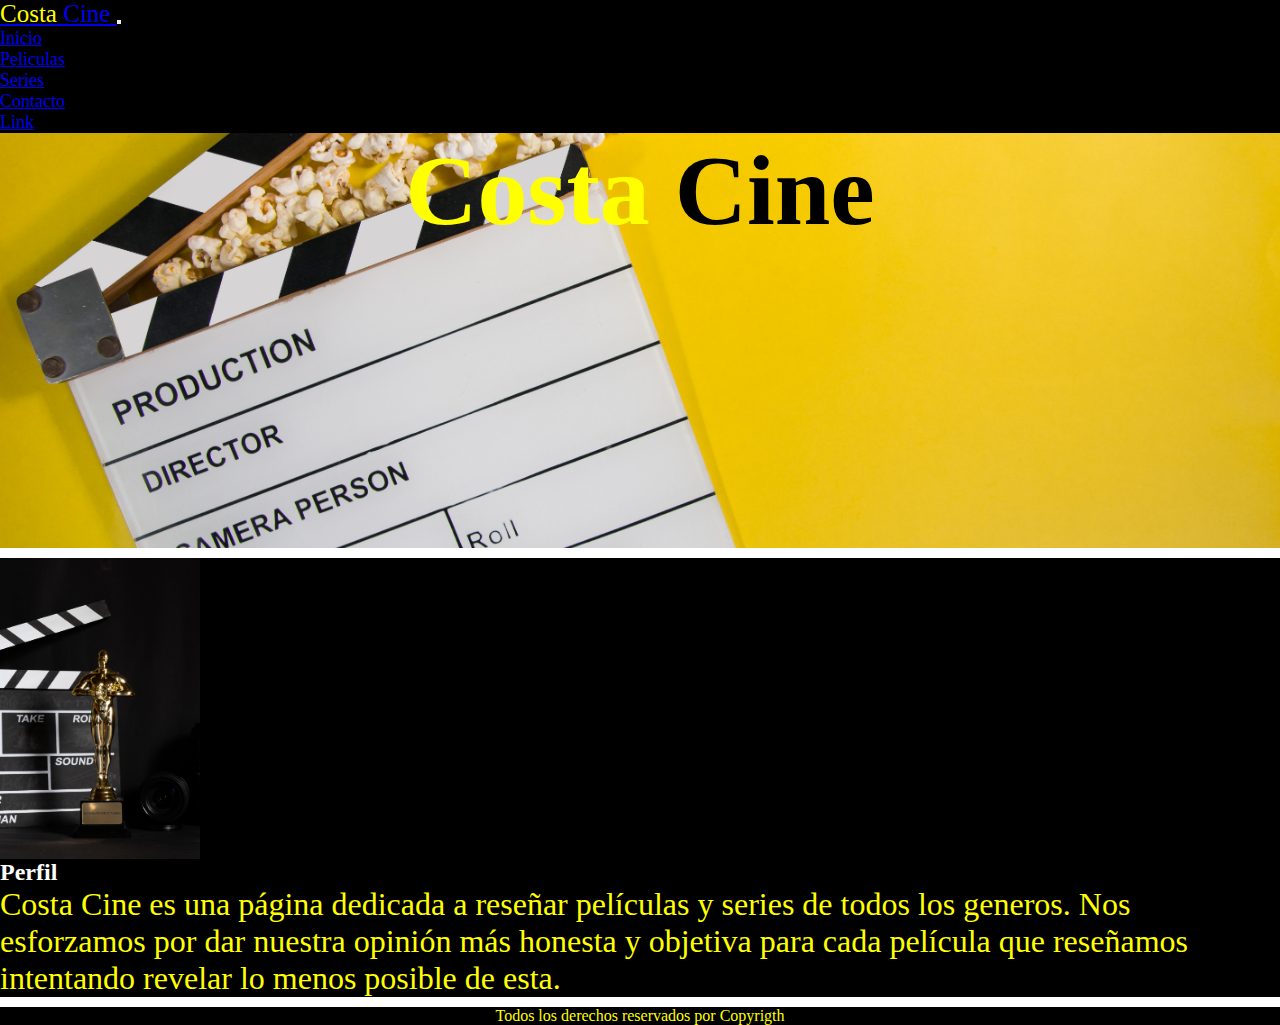
<file: index.html>
<!doctype html>
<html lang="en">

<head>
    <meta charset="utf-8">
    <meta name="viewport" content="width=device-width, initial-scale=1">
    <title>Costa Cines</title>
    <link href="https://cdn.jsdelivr.net/npm/bootstrap@5.3.0-alpha3/dist/css/bootstrap.min.css" rel="stylesheet"
        integrity="sha384-KK94CHFLLe+nY2dmCWGMq91rCGa5gtU4mk92HdvYe+M/SXH301p5ILy+dN9+nJOZ" crossorigin="anonymous">
    <link rel="stylesheet" href="styles/style.css">
</head>

<body>
    <header>
        <div>
            <nav class="navbar navbar-expand-sm bg-dark navbar-dark">
                <div class="container-fluid">
                    <a class="navbar-brand" href="#"><span>Costa</span> Cine </a>
                    <button class="navbar-toggler" type="button" data-bs-toggle="collapse"
                        data-bs-target="#collapsibleNavbar">
                        <span class="navbar-toggler-icon"></span>
                    </button>
                    <div class="collapse navbar-collapse" id="collapsibleNavbar">
                        <ul class="navbar-nav">
                            <li class="nav-item">
                                <a class="nav-link" href="index.html">Inicio</a>
                            </li>
                            <li class="nav-item">
                                <a class="nav-link" href="./pages/resenaspelis.html">Peliculas</a>
                            </li>
                            <li class="nav-item">
                                <a class="nav-link" href="./pages/resenasseries.html">Series</a>
                            </li>
                            <li class="nav-item">
                                <a class="nav-link" href="./pages/contacto.html">Contacto</a>
                            </li>
                            <li class="nav-item">
                                <a class="nav-link" href="#">Link</a>
                            </li>
                        </ul>
                    </div>
                </div>
            </nav>
        </div>

    </header>

    <section class="container-fluid">
        <div class="row">
            <div class="col-12">
                <div class="banner">
                    <h1> <span>Costa</span> Cine</h1>
                </div>

            </div>
        </div>
    </section>

    <section class="container">
        <div class="row">
            <div class="col-3"> <img class="perfilimg" src="img/perfil.jpg" alt="Imagen-perfil"></div>
            <div class="col-9">
                <h2>Perfil</h2>
                <p> Costa Cine es una página dedicada a reseñar películas y series de todos los generos. Nos esforzamos
                    por dar nuestra opinión más honesta y objetiva para cada película que reseñamos intentando revelar
                    lo menos posible de esta.

                </p>

            </div>
        </div>

    </section>

    <footer class="container-fluid">
        <div class="row">
            <div class="col-12">
                <p>Todos los derechos reservados por Copyrigth</p>
            </div>
        </div>
    </footer>



    <script src="https://cdn.jsdelivr.net/npm/bootstrap@5.3.0-alpha3/dist/js/bootstrap.bundle.min.js"
        integrity="sha384-ENjdO4Dr2bkBIFxQpeoTz1HIcje39Wm4jDKdf19U8gI4ddQ3GYNS7NTKfAdVQSZe" crossorigin="anonymous">
    </script>
</body>

</html>
</file>
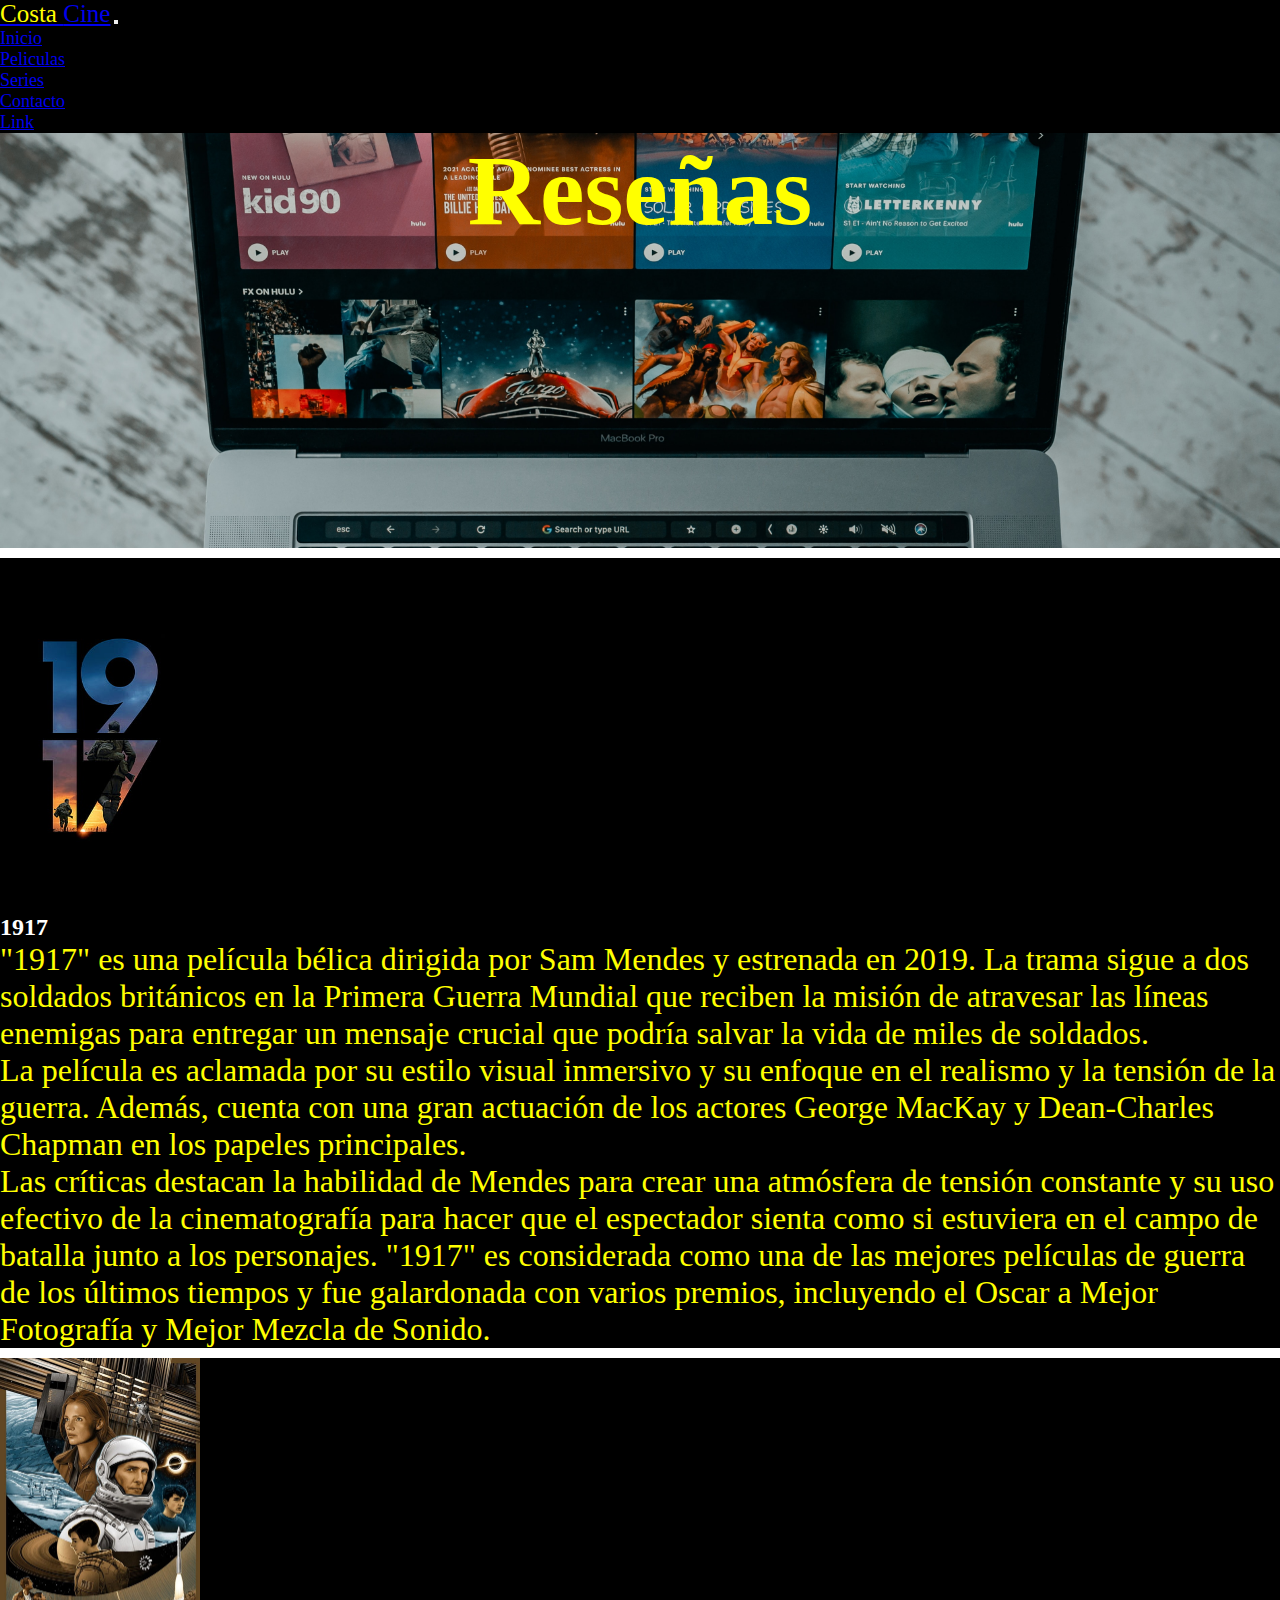
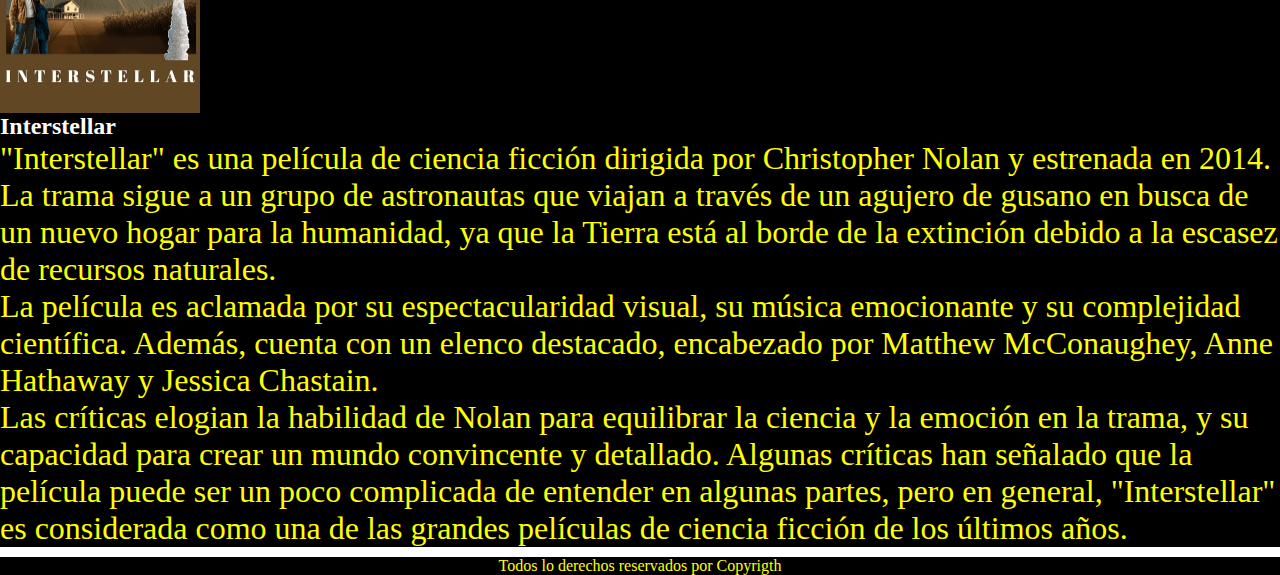
<file: pages/resenaspelis.html>
<!doctype html>
<html lang="en">

<head>
  <meta charset="utf-8">
  <meta name="viewport" content="width=device-width, initial-scale=1">
  <title>Bootstrap demo</title>
  <link href="https://cdn.jsdelivr.net/npm/bootstrap@5.3.0-alpha3/dist/css/bootstrap.min.css" rel="stylesheet"
    integrity="sha384-KK94CHFLLe+nY2dmCWGMq91rCGa5gtU4mk92HdvYe+M/SXH301p5ILy+dN9+nJOZ" crossorigin="anonymous">
  <link rel="stylesheet" href="../styles/style.css">
</head>

<body>

  <header>
    <nav class="navbar navbar-expand-sm bg-dark navbar-dark">
      <div class="container-fluid">
        <a class="navbar-brand" href="../index.html"><span>Costa </span>Cine</a>
        <button class="navbar-toggler" type="button" data-bs-toggle="collapse" data-bs-target="#collapsibleNavbar">
          <span class="navbar-toggler-icon"></span>
        </button>
        <div class="collapse navbar-collapse" id="collapsibleNavbar">
          <ul class="navbar-nav">
            <li class="nav-item">
              <a class="nav-link" href="../index.html">Inicio</a>
            </li>
            <li class="nav-item">
              <a class="nav-link" href="./resenaspelis.html">Peliculas</a>
            </li>
            <li class="nav-item">
              <a class="nav-link" href="./resenasseries.html">Series</a>
            </li>
            <li class="nav-item">
              <a class="nav-link" href="./contacto.html">Contacto</a>
            </li>
            <li class="nav-item">
              <a class="nav-link" href="#">Link</a>
            </li>
          </ul>
        </div>
      </div>
    </nav>

  </header>

  <section class="container-fluid">
    <div class="row">
      <div class="col-12 banresenas">
        <h1 class="color">Reseñas</h1>
      </div>
    </div>
  </section>

  <section class="container">
    <div class="row">
      <div class="col-3 flex"> <img src="../img/1917.jpg" alt="imagen1917"> </div>
      <div class="col-9">
        <h2>1917</h2>
        <p>
          "1917" es una película bélica dirigida por Sam Mendes y estrenada en 2019. La trama sigue a dos soldados
          británicos en la Primera Guerra Mundial que reciben la misión de atravesar las líneas enemigas para entregar
          un mensaje crucial que podría salvar la vida de miles de soldados.
          <br>

          La película es aclamada por su estilo visual inmersivo y su enfoque en el realismo y la tensión de la guerra.
          Además, cuenta con una gran actuación de los actores George MacKay y Dean-Charles Chapman en los papeles
          principales.
          <br>
          Las críticas destacan la habilidad de Mendes para crear una atmósfera de tensión constante y su uso efectivo
          de la cinematografía para hacer que el espectador sienta como si estuviera en el campo de batalla junto a los
          personajes. "1917" es considerada como una de las mejores películas de guerra de los últimos tiempos y fue
          galardonada con varios premios, incluyendo el Oscar a Mejor Fotografía y Mejor Mezcla de Sonido.
        </p>
      </div>
    </div>
  </section>

  <section class="container">
    <div class="row">
      <div class="col-3 flex"> <img src="../img/Interstellar.jpg" alt="imagen1917"> </div>
      <div class="col-9">
        <h2>Interstellar</h2>
        <p>
          "Interstellar" es una película de ciencia ficción dirigida por Christopher Nolan y estrenada en 2014. La trama
          sigue a un grupo de astronautas que viajan a través de un agujero de gusano en busca de un nuevo hogar para la
          humanidad, ya que la Tierra está al borde de la extinción debido a la escasez de recursos naturales.
          <br>
          La película es aclamada por su espectacularidad visual, su música emocionante y su complejidad científica.
          Además, cuenta con un elenco destacado, encabezado por Matthew McConaughey, Anne Hathaway y Jessica Chastain.
          <br>
          Las críticas elogian la habilidad de Nolan para equilibrar la ciencia y la emoción en la trama, y su capacidad
          para crear un mundo convincente y detallado. Algunas críticas han señalado que la película puede ser un poco
          complicada de entender en algunas partes, pero en general, "Interstellar" es considerada como una de las
          grandes películas de ciencia ficción de los últimos años.
        </p>
      </div>
    </div>
  </section>

  <footer class="container-fluid">
    <div class="row">
      <div class="col-12">
        <p>Todos lo derechos reservados por Copyrigth</p>
      </div>
    </div>
  </footer>





  <script src="https://cdn.jsdelivr.net/npm/bootstrap@5.3.0-alpha3/dist/js/bootstrap.bundle.min.js"
    integrity="sha384-ENjdO4Dr2bkBIFxQpeoTz1HIcje39Wm4jDKdf19U8gI4ddQ3GYNS7NTKfAdVQSZe" crossorigin="anonymous">
  </script>
</body>

</html>
</file>
<file: styles/style.css>
@charset "UTF-8";
* {
  padding: 0;
  margin: 0;
}

.navbar {
  background-color: black !important;
}

.nav-link {
  font-size: large;
}

h1 {
  font-family: font-family "Gentium Book Plus", serif;
  color: black;
  font-size: 100px;
  text-shadow: black;
}

span {
  color: yellow;
}

.banner, .banresenas {
  background-image: url(../img/cine.jpg);
  background-color: black;
  background-size: cover;
  background-position: center;
  padding-bottom: 300px;
  display: flex;
  align-items: center;
  justify-content: center;
}

.banresenas {
  background-image: url(../img/Reseña.jpg);
}

.color {
  color: yellow;
}

.container, footer {
  background-color: black;
  margin-top: 10px;
}

section img {
  width: 200px;
  display: flex;
  align-items: center;
}
section p {
  color: yellow;
  font-size: xx-large;
}
section h2 {
  color: white;
}

.navbar-brand {
  font-size: 25px;
}

footer {
  color: yellow;
  text-align: center;
}/*# sourceMappingURL=style.css.map */
</file>
